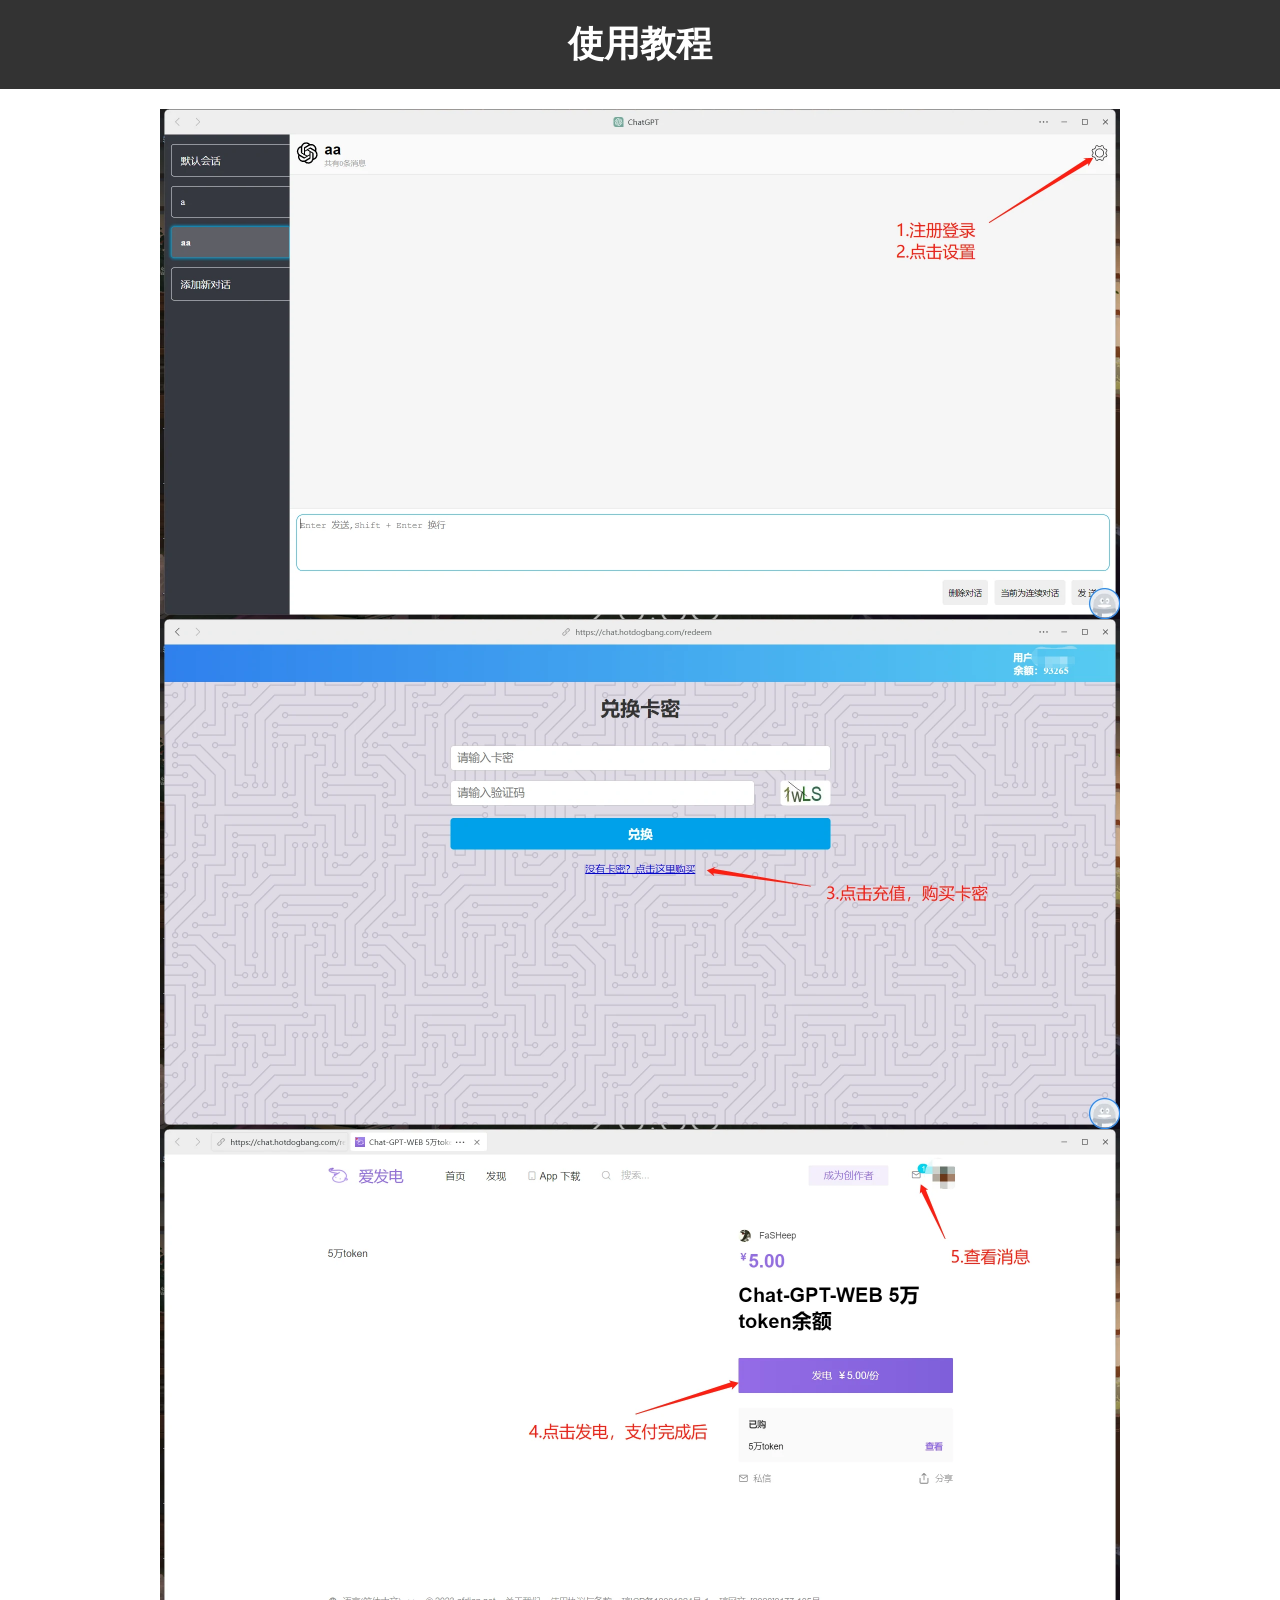
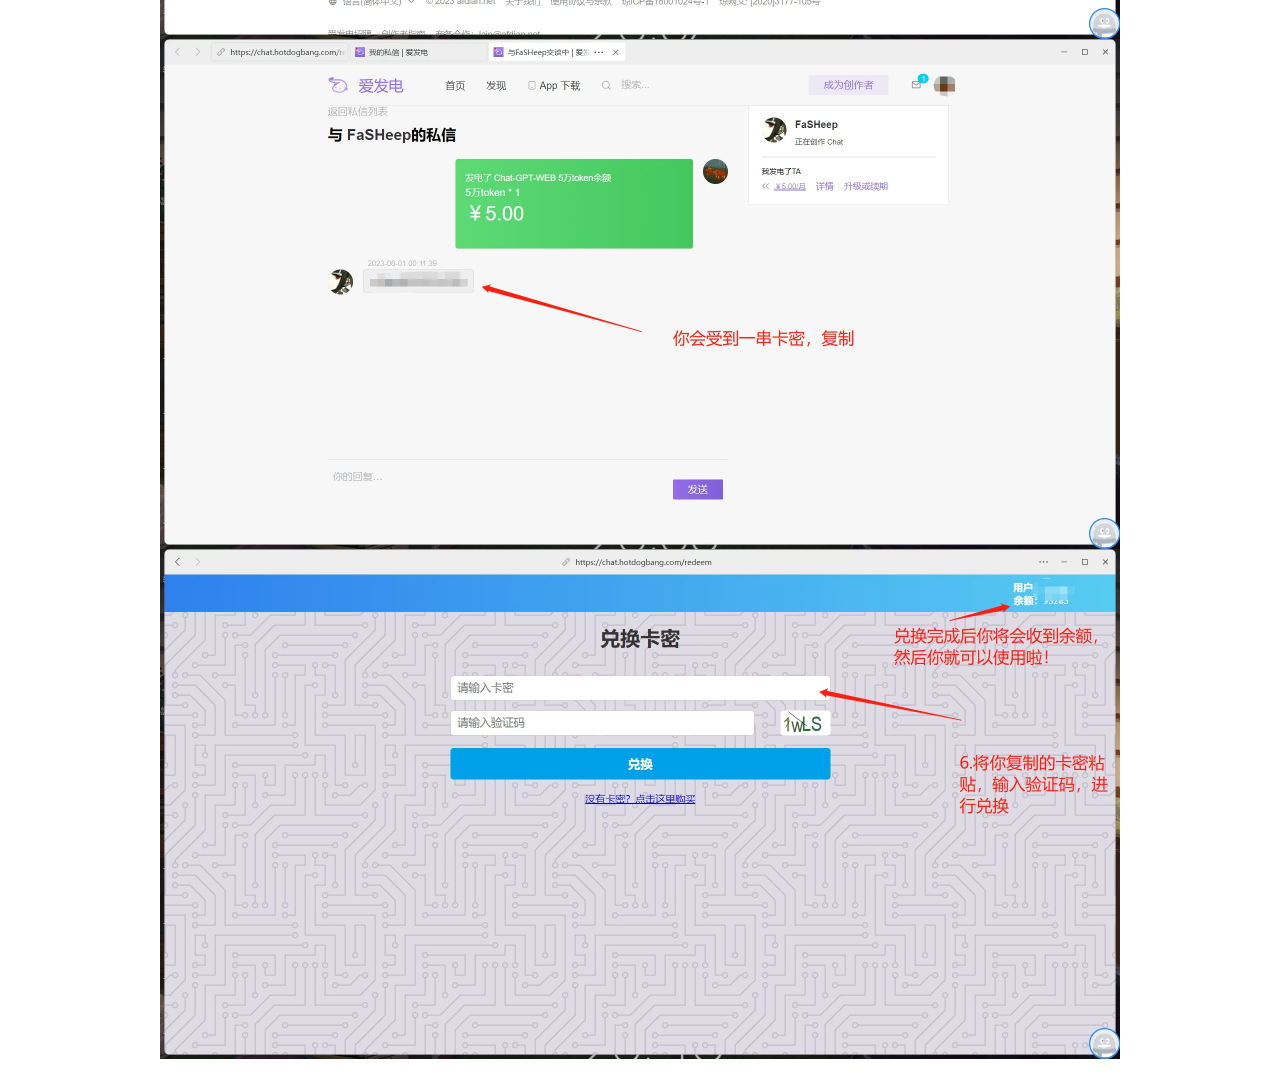
<file: templates/doc.html>
<!DOCTYPE html>

<html lang="zh-CN">
<head>
    <meta charset="UTF-8">
    <meta name="viewport" content="width=device-width, initial-scale=1.0">
    <title>使用教程</title>
    <style>
        body {
            font-family: Arial, sans-serif;
            margin: 0;
            padding: 0;
            background-color: #fff;
        }
        header {
            background-color: #333;
            color: #fff;
            padding: 20px;
        }
        h1 {
            font-size: 36px;
            margin: 0;
            padding: 0;
            text-align: center;
        }
        .container {
            max-width: 960px;
            margin: 0 auto;
            padding: 20px;
        }
        .row {
            display: flex;
            flex-wrap: wrap;
            margin: 0 -10px;
        }
        .col {
            padding: 0 10px;
        }
        .col img {
            display: block;
            max-width: 100%;
            height: auto;
            margin: 0 auto;
        }
        .step {
            margin: 40px 0;
        }
        .step h2 {
            font-size: 28px;
            margin-bottom: 20px;
            text-align: center;
        }
        .step p {
            font-size: 20px;
            line-height: 1.6;
            margin: 0 0 20px 0;
            text-align: justify;
        }
        @media (max-width: 768px) {
            .col {
                flex: 100%;
                padding: 0;
            }
            .step h2 {
                font-size: 22px;
            }
            .step p {
                font-size: 16px;
            }
        }
    </style>
</head>
<body>
    <header>
        <h1>使用教程</h1>
    </header>
    <div class="container">
        <div class="row">
            <div class="col">
                <img src="/static/step1.webp" alt="step 1">
            </div>
            <div class="col">
                <img src="/static/step2.webp" alt="step 2">
            </div>
            <div class="col">
                <img src="/static/step3.webp" alt="step 3">
            </div>
            <div class="col">
                <img src="/static/step4.webp" alt="step 4">
            </div>
            <div class="col">
                <img src="/static/step5.webp" alt="step 5">
            </div>
        </div>
    </div>
</body>
</html>
</file>
